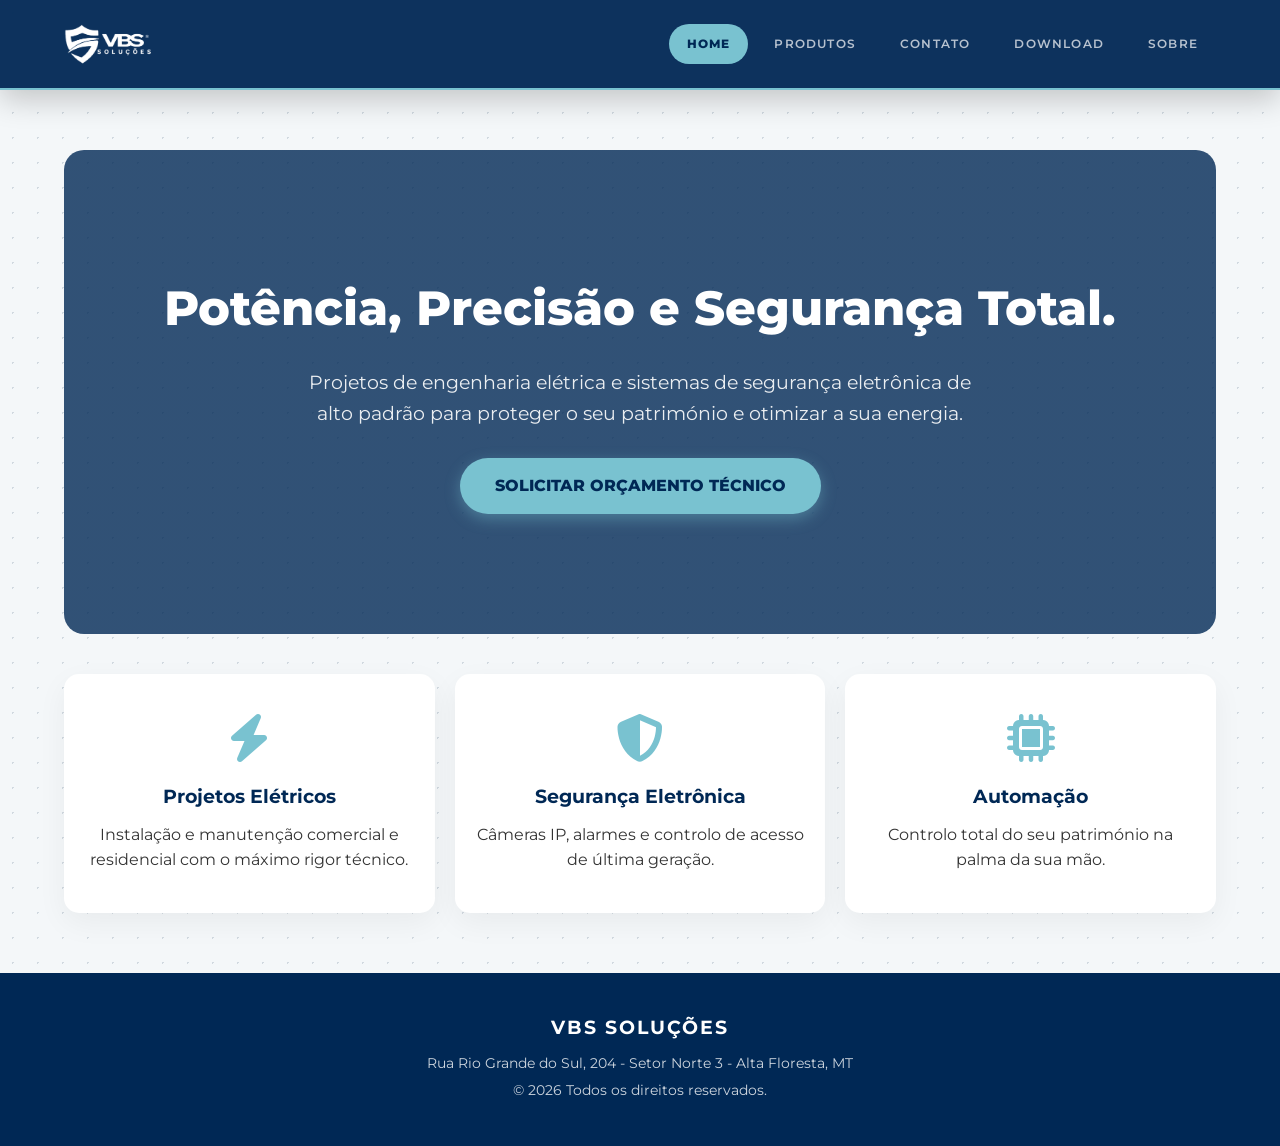
<file: index.html>
<!DOCTYPE html>
<html lang="pt-BR">
<head>
    <meta charset="UTF-8">
    <meta name="viewport" content="width=device-width, initial-scale=1.0">
    <title>Home | VBS Soluções</title>
    <link href="https://fonts.googleapis.com/css2?family=Montserrat:wght@400;600;800&display=swap" rel="stylesheet">
    <link rel="stylesheet" href="https://cdnjs.cloudflare.com/ajax/libs/font-awesome/6.4.0/css/all.min.css">
    <link rel="stylesheet" href="style.css">
    <style>
        .hero { padding: 120px 20px; text-align: center; background: linear-gradient(rgba(0,40,85,0.8), rgba(0,40,85,0.8)), url('https://images.unsplash.com/photo-1558402529-d2638a7023e9?q=80&w=1920') center/cover; color: white; border-radius: 20px; margin-bottom: 40px; }
        .hero h1 { font-size: 3rem; font-weight: 800; margin-bottom: 20px; }
        .hero p { font-size: 1.2rem; max-width: 700px; margin: 0 auto 30px; opacity: 0.9; }
        .cards-home { display: flex; gap: 20px; flex-wrap: wrap; }
        .card { background: white; flex: 1; min-width: 250px; padding: 40px 20px; text-align: center; border-radius: 15px; box-shadow: 0 10px 30px rgba(0,0,0,0.05); }
        .card i { font-size: 3rem; color: var(--azul-claro); margin-bottom: 20px; }
        .card h3 { color: var(--azul-brand); margin-bottom: 10px; }
    </style>
</head>
<body>
    <header>
        <div class="logo-menu"><img src="img/logo.png" alt="VBS"></div>
        <nav>
            <a href="index.html" class="active">Home</a>
            <a href="produtos.html">Produtos</a>
            <a href="contato.html">Contato</a>
            <a href="download.html">Download</a>
            <a href="sobre.html">Sobre</a>
        </nav>
    </header>

    <main>
        <section class="hero">
            <h1>Potência, Precisão e Segurança Total.</h1>
            <p>Projetos de engenharia elétrica e sistemas de segurança eletrônica de alto padrão para proteger o seu património e otimizar a sua energia.</p>
            <a href="contato.html" class="btn-padrao">Solicitar Orçamento Técnico</a>
        </section>

        <div class="cards-home">
            <div class="card">
                <i class="fa-solid fa-bolt"></i>
                <h3>Projetos Elétricos</h3>
                <p>Instalação e manutenção comercial e residencial com o máximo rigor técnico.</p>
            </div>
            <div class="card">
                <i class="fa-solid fa-shield-halved"></i>
                <h3>Segurança Eletrônica</h3>
                <p>Câmeras IP, alarmes e controlo de acesso de última geração.</p>
            </div>
            <div class="card">
                <i class="fa-solid fa-microchip"></i>
                <h3>Automação</h3>
                <p>Controlo total do seu património na palma da sua mão.</p>
            </div>
        </div>
    </main>

    <footer>
        <h3 style="letter-spacing: 2px;">VBS SOLUÇÕES</h3>
        <div class="footer-info">
            <p>Rua Rio Grande do Sul, 204 - Setor Norte 3 - Alta Floresta, MT</p>
            <p>© 2026 Todos os direitos reservados.</p>
        </div>
    </footer>
</body>
</html>
</file>
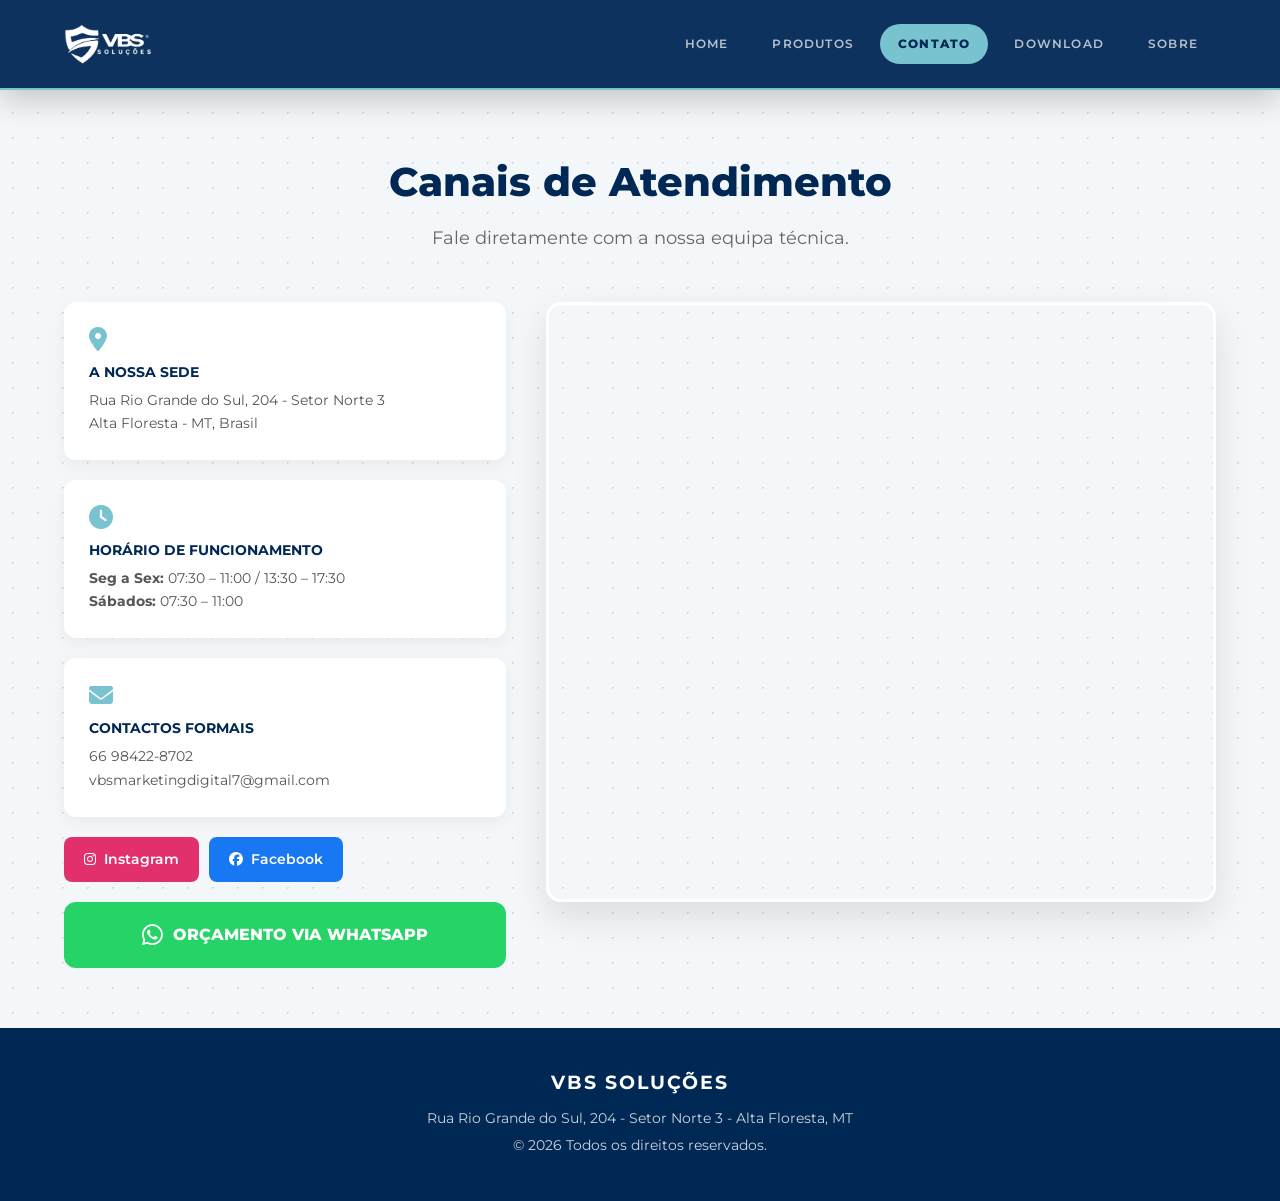
<file: contato.html>
<!DOCTYPE html>
<html lang="pt-BR">
<head>
    <meta charset="UTF-8">
    <meta name="viewport" content="width=device-width, initial-scale=1.0">
    <title>Contato | VBS Soluções</title>
    <link href="https://fonts.googleapis.com/css2?family=Montserrat:wght@400;600;800&display=swap" rel="stylesheet">
    <link rel="stylesheet" href="https://cdnjs.cloudflare.com/ajax/libs/font-awesome/6.4.0/css/all.min.css">
    <link rel="stylesheet" href="style.css">
    <style>
        .grid-contato { display: flex; gap: 40px; align-items: stretch; }
        .coluna-info { flex: 1; display: flex; flex-direction: column; gap: 20px; }
        .coluna-mapa { flex: 1.5; border-radius: 15px; overflow: hidden; box-shadow: 0 15px 35px rgba(0,0,0,0.1); height: 600px; border: 3px solid white; }
        .card-contato { background: white; padding: 25px; border-radius: 12px; box-shadow: 0 5px 15px rgba(0,0,0,0.05); }
        .card-contato i { color: var(--azul-claro); font-size: 1.5rem; margin-bottom: 10px; display: block; }
        .card-contato h3 { color: var(--azul-brand); font-size: 0.9rem; text-transform: uppercase; margin-bottom: 5px; }
        .card-contato p { font-size: 0.9rem; color: #555; }
        .btn-whats { background: #25D366; color: white; text-decoration: none; display: flex; align-items: center; justify-content: center; gap: 10px; padding: 20px; border-radius: 12px; font-weight: 800; text-transform: uppercase; transition: 0.3s; }
        .btn-whats:hover { transform: translateY(-3px); background: #1ebd57; box-shadow: 0 10px 20px rgba(37, 211, 102, 0.3); }
        .btn-social { padding: 12px 20px; border-radius: 8px; color: white; text-decoration: none; font-weight: 600; display: inline-flex; align-items: center; gap: 8px; font-size: 0.85rem; }
        .btn-insta { background: #E1306C; }
        .btn-face { background: #1877F2; }
        @media (max-width: 900px) { .grid-contato { flex-direction: column; } .coluna-mapa { height: 400px; } }
    </style>
</head>
<body>
    <header>
        <div class="logo-menu"><img src="img/logo.png" alt="VBS"></div>
        <nav>
            <a href="index.html">Home</a>
            <a href="produtos.html">Produtos</a>
            <a href="contato.html" class="active">Contato</a>
            <a href="download.html">Download</a>
            <a href="sobre.html">Sobre</a>
        </nav>
    </header>

    <main>
        <div class="titulo-secao">
            <h1>Canais de Atendimento</h1>
            <p>Fale diretamente com a nossa equipa técnica.</p>
        </div>

        <div class="grid-contato">
            <div class="coluna-info">
                <div class="card-contato">
                    <i class="fa-solid fa-location-dot"></i>
                    <h3>A Nossa Sede</h3>
                    <p>Rua Rio Grande do Sul, 204 - Setor Norte 3<br>Alta Floresta - MT, Brasil</p>
                </div>
                <div class="card-contato">
                    <i class="fa-solid fa-clock"></i>
                    <h3>Horário de Funcionamento</h3>
                    <p><strong>Seg a Sex:</strong> 07:30 – 11:00 / 13:30 – 17:30<br><strong>Sábados:</strong> 07:30 – 11:00</p>
                </div>
                <div class="card-contato">
                    <i class="fa-solid fa-envelope"></i>
                    <h3>Contactos Formais</h3>
                    <p>66 98422-8702<br>vbsmarketingdigital7@gmail.com</p>
                </div>

                <div style="display: flex; gap: 10px;">
                    <a href="https://www.instagram.com/vbs.solucoes?igsh=dXFicmpyMnFtMzlt" target="_blank" class="btn-social btn-insta"><i class="fa-brands fa-instagram"></i> Instagram</a>
                    <a href="https://www.facebook.com/share/1C3nBKxMjY/" target="_blank" class="btn-social btn-face"><i class="fa-brands fa-facebook"></i> Facebook</a>
                </div>

                <a href="https://web.whatsapp.com/send/?phone=5566984228702&text=Olá! Vim pelo site e gostaria de um orçamento.&type=phone_number&app_absent=0" target="_blank" class="btn-whats">
                    <i class="fa-brands fa-whatsapp" style="font-size: 1.5rem;"></i> Orçamento via WhatsApp
                </a>
            </div>

            <div class="coluna-mapa">
                <iframe 
                    src="https://maps.google.com/maps?q=-9.852287,-56.064674&hl=pt-BR&z=17&output=embed" 
                    width="100%" height="100%" style="border:0;" allowfullscreen="" loading="lazy">
                </iframe>
            </div>
        </div>
    </main>

    <footer>
        <h3 style="letter-spacing: 2px;">VBS SOLUÇÕES</h3>
        <div class="footer-info">
            <p>Rua Rio Grande do Sul, 204 - Setor Norte 3 - Alta Floresta, MT</p>
            <p>© 2026 Todos os direitos reservados.</p>
        </div>
    </footer>
</body>
</html>
</file>
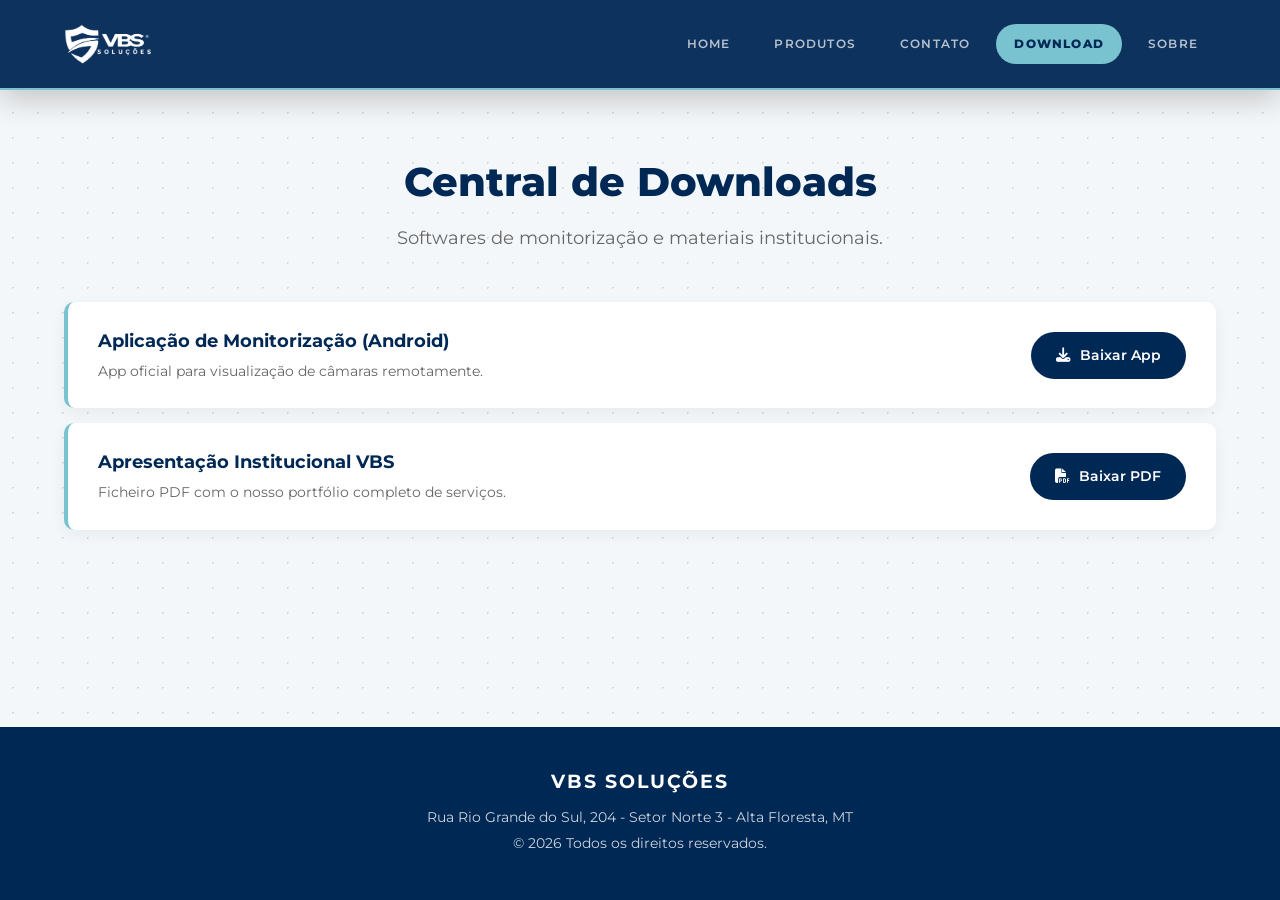
<file: download.html>
<!DOCTYPE html>
<html lang="pt-BR">
<head>
    <meta charset="UTF-8">
    <meta name="viewport" content="width=device-width, initial-scale=1.0">
    <title>Downloads | VBS Soluções</title>
    <link href="https://fonts.googleapis.com/css2?family=Montserrat:wght@400;600;800&display=swap" rel="stylesheet">
    <link rel="stylesheet" href="https://cdnjs.cloudflare.com/ajax/libs/font-awesome/6.4.0/css/all.min.css">
    <link rel="stylesheet" href="style.css">
    <style>
        .lista-downloads { display: flex; flex-direction: column; gap: 15px; }
        .item-download { background: white; padding: 25px 30px; border-radius: 10px; display: flex; justify-content: space-between; align-items: center; box-shadow: 0 5px 15px rgba(0,0,0,0.05); border-left: 4px solid var(--azul-claro); }
        .info-down h4 { color: var(--azul-brand); font-size: 1.1rem; }
        .info-down p { font-size: 0.9rem; color: #666; margin-top: 5px; }
        .btn-baixar { background: var(--azul-brand); color: white; padding: 12px 25px; border-radius: 50px; text-decoration: none; font-weight: 600; font-size: 0.9rem; transition: 0.3s; display: flex; align-items: center; gap: 10px; }
        .btn-baixar:hover { background: var(--azul-claro); transform: translateY(-2px); }
        @media (max-width: 600px) { .item-download { flex-direction: column; text-align: center; gap: 15px; } }
    </style>
</head>
<body>
    <header>
        <div class="logo-menu"><img src="img/logo.png" alt="VBS"></div>
        <nav>
            <a href="index.html">Home</a>
            <a href="produtos.html">Produtos</a>
            <a href="contato.html">Contato</a>
            <a href="download.html" class="active">Download</a>
            <a href="sobre.html">Sobre</a>
        </nav>
    </header>

    <main>
        <div class="titulo-secao">
            <h1>Central de Downloads</h1>
            <p>Softwares de monitorização e materiais institucionais.</p>
        </div>

        <div class="lista-downloads">
            <div class="item-download">
                <div class="info-down">
                    <h4>Aplicação de Monitorização (Android)</h4>
                    <p>App oficial para visualização de câmaras remotamente.</p>
                </div>
                <a href="#" class="btn-baixar"><i class="fa-solid fa-download"></i> Baixar App</a>
            </div>

            <div class="item-download">
                <div class="info-down">
                    <h4>Apresentação Institucional VBS</h4>
                    <p>Ficheiro PDF com o nosso portfólio completo de serviços.</p>
                </div>
                <a href="#" class="btn-baixar"><i class="fa-solid fa-file-pdf"></i> Baixar PDF</a>
            </div>
        </div>
    </main>

    <footer>
        <h3 style="letter-spacing: 2px;">VBS SOLUÇÕES</h3>
        <div class="footer-info">
            <p>Rua Rio Grande do Sul, 204 - Setor Norte 3 - Alta Floresta, MT</p>
            <p>© 2026 Todos os direitos reservados.</p>
        </div>
    </footer>
</body>
</html>
</file>
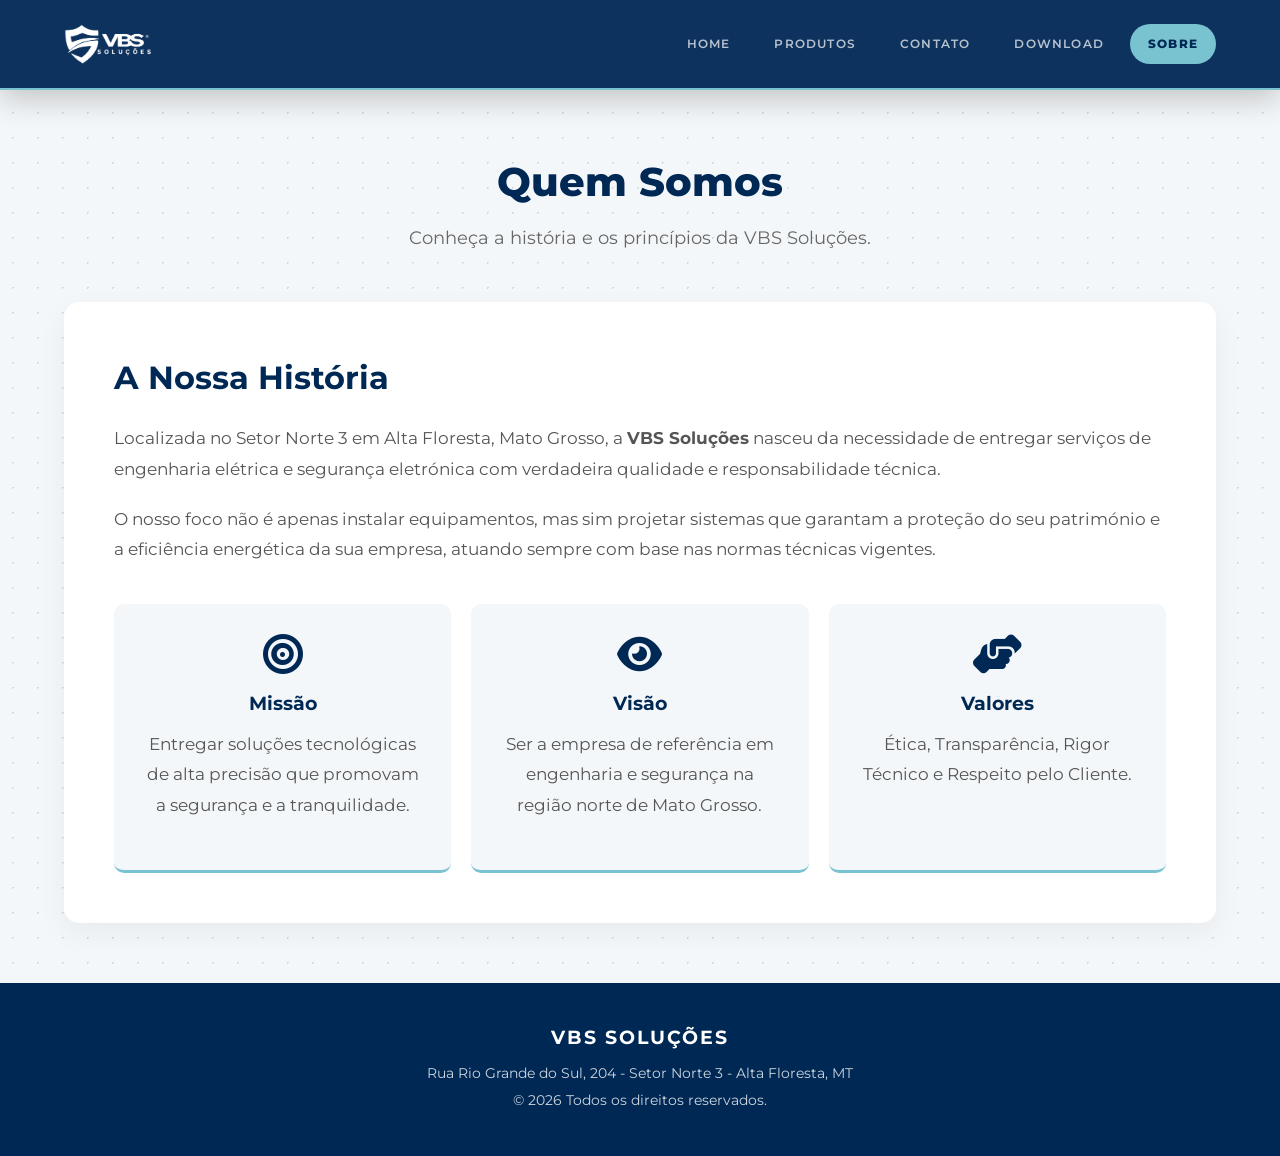
<file: sobre.html>
<!DOCTYPE html>
<html lang="pt-BR">
<head>
    <meta charset="UTF-8">
    <meta name="viewport" content="width=device-width, initial-scale=1.0">
    <title>Sobre | VBS Soluções</title>
    <link href="https://fonts.googleapis.com/css2?family=Montserrat:wght@400;600;800&display=swap" rel="stylesheet">
    <link rel="stylesheet" href="https://cdnjs.cloudflare.com/ajax/libs/font-awesome/6.4.0/css/all.min.css">
    <link rel="stylesheet" href="style.css">
    <style>
        .sobre-container { background: white; padding: 50px; border-radius: 15px; box-shadow: 0 10px 30px rgba(0,0,0,0.05); }
        .sobre-container h2 { color: var(--azul-brand); margin-bottom: 20px; font-size: 2rem; }
        .sobre-container p { font-size: 1.05rem; color: #555; margin-bottom: 20px; line-height: 1.8; }
        .valores-grid { display: grid; grid-template-columns: repeat(auto-fit, minmax(250px, 1fr)); gap: 20px; margin-top: 40px; }
        .valor-card { background: var(--cinza-fundo); padding: 30px; border-radius: 10px; text-align: center; border-bottom: 3px solid var(--azul-claro); }
        .valor-card i { font-size: 2.5rem; color: var(--azul-brand); margin-bottom: 15px; }
        .valor-card h3 { color: var(--azul-brand); margin-bottom: 10px; }
    </style>
</head>
<body>
    <header>
        <div class="logo-menu"><img src="img/logo.png" alt="VBS"></div>
        <nav>
            <a href="index.html">Home</a>
            <a href="produtos.html">Produtos</a>
            <a href="contato.html">Contato</a>
            <a href="download.html">Download</a>
            <a href="sobre.html" class="active">Sobre</a>
        </nav>
    </header>

    <main>
        <div class="titulo-secao">
            <h1>Quem Somos</h1>
            <p>Conheça a história e os princípios da VBS Soluções.</p>
        </div>

        <div class="sobre-container">
            <h2>A Nossa História</h2>
            <p>Localizada no Setor Norte 3 em Alta Floresta, Mato Grosso, a <strong>VBS Soluções</strong> nasceu da necessidade de entregar serviços de engenharia elétrica e segurança eletrónica com verdadeira qualidade e responsabilidade técnica.</p>
            <p>O nosso foco não é apenas instalar equipamentos, mas sim projetar sistemas que garantam a proteção do seu património e a eficiência energética da sua empresa, atuando sempre com base nas normas técnicas vigentes.</p>

            <div class="valores-grid">
                <div class="valor-card">
                    <i class="fa-solid fa-bullseye"></i>
                    <h3>Missão</h3>
                    <p>Entregar soluções tecnológicas de alta precisão que promovam a segurança e a tranquilidade.</p>
                </div>
                <div class="valor-card">
                    <i class="fa-solid fa-eye"></i>
                    <h3>Visão</h3>
                    <p>Ser a empresa de referência em engenharia e segurança na região norte de Mato Grosso.</p>
                </div>
                <div class="valor-card">
                    <i class="fa-solid fa-handshake-angle"></i>
                    <h3>Valores</h3>
                    <p>Ética, Transparência, Rigor Técnico e Respeito pelo Cliente.</p>
                </div>
            </div>
        </div>
    </main>

    <footer>
        <h3 style="letter-spacing: 2px;">VBS SOLUÇÕES</h3>
        <div class="footer-info">
            <p>Rua Rio Grande do Sul, 204 - Setor Norte 3 - Alta Floresta, MT</p>
            <p>© 2026 Todos os direitos reservados.</p>
        </div>
    </footer>
</body>
</html>
</file>
<file: style.css>
/* style.css - VBS SOLUÇÕES (Versão Final com Vitrine) */
:root {
    --azul-brand: #002855;
    --azul-claro: #79C2D0;
    --branco: #ffffff;
    --cinza-fundo: #f4f7f9;
    --menu-bg: rgba(0, 40, 85, 0.95);
    --whatsapp-green: #25D366;
}

* { 
    margin: 0; 
    padding: 0; 
    box-sizing: border-box; 
    font-family: 'Montserrat', sans-serif; 
}

body { 
    background-color: var(--cinza-fundo);
    background-image: radial-gradient(#d1d9e0 1px, transparent 1px);
    background-size: 25px 25px;
    color: #333; 
    line-height: 1.6;
    display: flex;
    flex-direction: column;
    min-height: 100vh;
}

main { 
    flex: 1; 
    padding: 60px 5%; 
    max-width: 1300px; 
    margin: 0 auto; 
    width: 100%; 
}

/* --- MENU (HEADER) --- */
header { 
    background: var(--menu-bg);
    backdrop-filter: blur(12px);
    display: flex; 
    justify-content: space-between; 
    align-items: center; 
    padding: 0 5%; 
    height: 90px;
    box-shadow: 0 10px 30px rgba(0,0,0,0.2); 
    position: sticky; 
    top: 0; 
    z-index: 1000; 
    border-bottom: 2px solid var(--azul-claro);
}

.logo-menu img { 
    height: 50px; 
    filter: brightness(0) invert(1); 
    transition: 0.3s; 
}

.logo-menu img:hover { 
    transform: scale(1.05); 
}

nav { 
    display: flex; 
    gap: 8px; 
}

nav a { 
    text-decoration: none; 
    color: rgba(255,255,255,0.7); 
    font-weight: 600; 
    padding: 10px 18px; 
    text-transform: uppercase; 
    font-size: 12px; 
    letter-spacing: 1.2px; 
    transition: all 0.3s ease; 
    border-radius: 50px; 
}

nav a:hover { 
    color: var(--branco); 
    background: rgba(255,255,255,0.1); 
}

nav a.active { 
    color: var(--azul-brand); 
    background: var(--azul-claro); 
    font-weight: 800; 
}

/* --- TÍTULOS E BOTÕES GERAIS --- */
.titulo-secao { 
    text-align: center; 
    margin-bottom: 50px; 
}

.titulo-secao h1 { 
    color: var(--azul-brand); 
    font-size: 2.5rem; 
    font-weight: 800; 
    margin-bottom: 10px; 
}

.titulo-secao p { 
    color: #666; 
    font-size: 1.1rem; 
}

.btn-padrao {
    background: var(--azul-claro); 
    color: var(--azul-brand); 
    padding: 15px 35px;
    border-radius: 50px; 
    text-decoration: none; 
    font-weight: 800; 
    text-transform: uppercase;
    transition: 0.3s; 
    display: inline-block; 
    box-shadow: 0 5px 15px rgba(121, 194, 208, 0.4);
}

.btn-padrao:hover { 
    transform: translateY(-3px); 
    background: #62aebc; 
    color: white; 
}

/* --- VITRINE DE PRODUTOS (PESQUISA E FILTROS) --- */
.search-container { 
    text-align: center; 
    margin-bottom: 30px; 
}

.search-bar { 
    width: 100%; 
    max-width: 500px; 
    padding: 15px 25px; 
    border-radius: 50px; 
    border: 2px solid var(--azul-brand); 
    font-size: 1rem; 
    outline: none; 
    transition: 0.3s;
}

.search-bar:focus { 
    box-shadow: 0 0 15px rgba(121, 194, 208, 0.4); 
}

.filter-container { 
    display: flex; 
    justify-content: center; 
    gap: 10px; 
    margin-bottom: 40px; 
    flex-wrap: wrap; 
}

.filter-btn { 
    background: white; 
    border: 1px solid var(--azul-brand); 
    color: var(--azul-brand); 
    padding: 8px 20px; 
    border-radius: 20px; 
    cursor: pointer; 
    font-weight: 600; 
    transition: 0.3s; 
}

.filter-btn.active, .filter-btn:hover { 
    background: var(--azul-brand); 
    color: white; 
}

/* --- GRID DE PRODUTOS --- */
.vitrine-grid { 
    display: grid; 
    grid-template-columns: repeat(auto-fill, minmax(250px, 1fr)); 
    gap: 25px; 
}

.produto-item { 
    background: white; 
    border-radius: 15px; 
    padding: 20px; 
    text-align: center; 
    box-shadow: 0 5px 15px rgba(0,0,0,0.05); 
    transition: 0.3s; 
    border: 1px solid #eee; 
    display: flex;
    flex-direction: column;
    justify-content: space-between;
}

.produto-item:hover { 
    transform: translateY(-5px); 
    box-shadow: 0 10px 25px rgba(0,0,0,0.1); 
}

.produto-item img { 
    width: 100%; 
    height: 180px; 
    object-fit: contain; 
    margin-bottom: 15px; 
}

.produto-id { 
    font-size: 0.7rem; 
    color: #999; 
    display: block; 
    margin-bottom: 5px; 
    text-transform: uppercase;
}

.produto-nome { 
    font-weight: 800; 
    color: var(--azul-brand); 
    margin-bottom: 10px; 
    display: block; 
    min-height: 45px; 
}

.produto-preco { 
    font-size: 1.3rem; 
    color: var(--whatsapp-green); 
    font-weight: 800; 
    display: block; 
    margin-bottom: 15px; 
}

.btn-adquirir { 
    background: var(--whatsapp-green); 
    color: white; 
    text-decoration: none; 
    display: flex; 
    align-items: center; 
    justify-content: center; 
    gap: 8px;
    padding: 12px; 
    border-radius: 8px; 
    font-weight: 700; 
    font-size: 0.9rem; 
    transition: 0.3s; 
}

.btn-adquirir:hover { 
    background: #1ebd57; 
}

/* --- RODAPÉ (FOOTER) --- */
footer { 
    background: var(--azul-brand); 
    color: white; 
    padding: 40px 20px; 
    text-align: center; 
    margin-top: auto; 
}

.footer-info { 
    margin-top: 10px; 
    opacity: 0.8; 
    font-size: 0.85rem; 
}

.footer-info p { 
    margin-bottom: 5px; 
}

/* --- RESPONSIVIDADE --- */
@media (max-width: 950px) {
    header { 
        height: auto; 
        padding: 20px; 
        flex-direction: column; 
        gap: 15px; 
    }
    nav { 
        flex-wrap: wrap; 
        justify-content: center; 
    }
}
</file>
